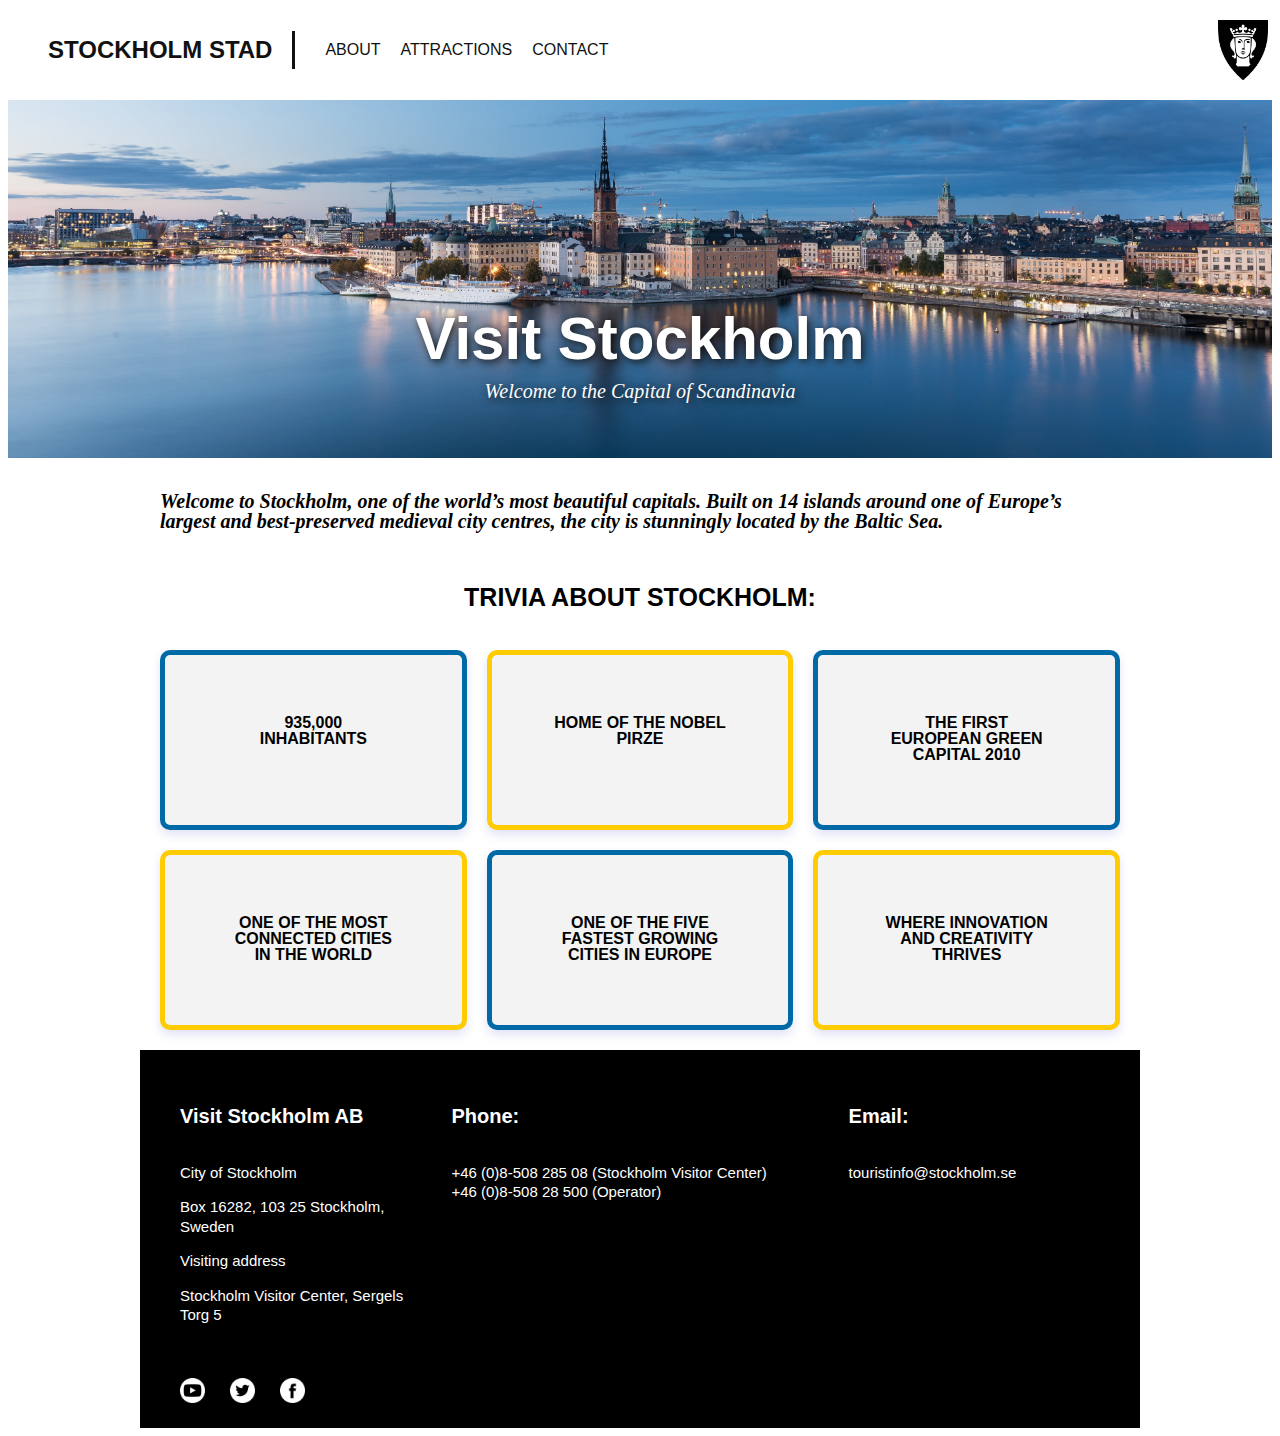
<file: index.html>
<!DOCTYPE html>
<html>
  <head>
    <meta charset="utf-8" />
    <title>Stockholm Stad</title>
    <meta name="viewport" content="width=device-width, initial=scale=1.0" />
    <link rel="stylesheet" href="style.css" />
  </head>

  <body>
    <header>
      <a href="index.html" class="header-brand">Stockholm Stad</a>
      <nav>
        <ul>
          <li><a href="index.html">About</a></li>
          <li><a href="attractions.html">Attractions</a></li>
          <li><a href="#contact">Contact</a></li>
        </ul>
      </nav>
      <img
        src="img/stockholmstadlogo.jpg"
        class="stockholmlogo"
        alt="stockholmstadlogo"
      />
    </header>
    <main>
      <section class="index-banner">
        <div class="vertical-center">
          <h2>
            Visit Stockholm
          </h2>
          <h1>
            Welcome to the Capital of Scandinavia
          </h1>
        </div>
      </section>
      <div class="wrapper">
        <h1 class="main-sentence">
          Welcome to Stockholm, one of the world’s most beautiful capitals.
          Built on 14 islands around one of Europe’s largest and best-preserved
          medieval city centres, the city is stunningly located by the Baltic
          Sea.
        </h1>
        <h2 class="stockholm-trivia">Trivia About Stockholm:</h2>
        <div class="grid-container">
          <div class="col" style="border-color: #006aa7 ">
            935,000 <br> 
            Inhabitants
          </div>
          <div class="col" style="border-color: #fecc00">
            Home of the Nobel Pirze
          </div>
          <div class="col" style="border-color: #006aa7">
            The first European Green Capital 2010
          </div>
          <div class="col" style="border-color: #fecc00">
            One of the most connected cities in the world
          </div>
          <div class="col" style="border-color: #006aa7">
            One of the five fastest growing cities in Europe
          </div>
          <div class="col" style="border-color: #fecc00">
            Where innovation and creativity thrives
          </div>
        </div>
    </main>
    <div class="wrapper">
      <footer>
          <a name=contact></a>
        <section class="footer-section" >
        
          <div class="footer-section1">
            <h5>Visit Stockholm AB</h5>
            <p>City of Stockholm</p>
            <P>Box 16282, 103 25 Stockholm, Sweden</P>
            <p>Visiting address</p>
            <p>Stockholm Visitor Center, Sergels Torg 5</p>
           </div>
           <div class="phone">
            <h5 class="phone-number">Phone:</h5>
            <p>+46 (0)8-508 285 08 (Stockholm Visitor Center) <br> +46 (0)8-508 28 500 (Operator)</p>
           </div>
           <div class="email">
              <h5 class="email">Email:</h5>
              <p>touristinfo@stockholm.se</p>
           </div>
      
      </section>
      <div class="footer-sm">
          <a href="#">
            <img src="img/youtube-symbol.png" alt="youtube icon" />
          </a>
          <a href="#">
            <img src="img/twitter-logo-button.png" alt="twitter icon" />
          </a>
          <a href="#">
            <img src="img/facebook-logo-button.png" alt="facebook icon" />
          </a>
        </div>
      </footer>
    </div>
  </body>
</html>
</file>
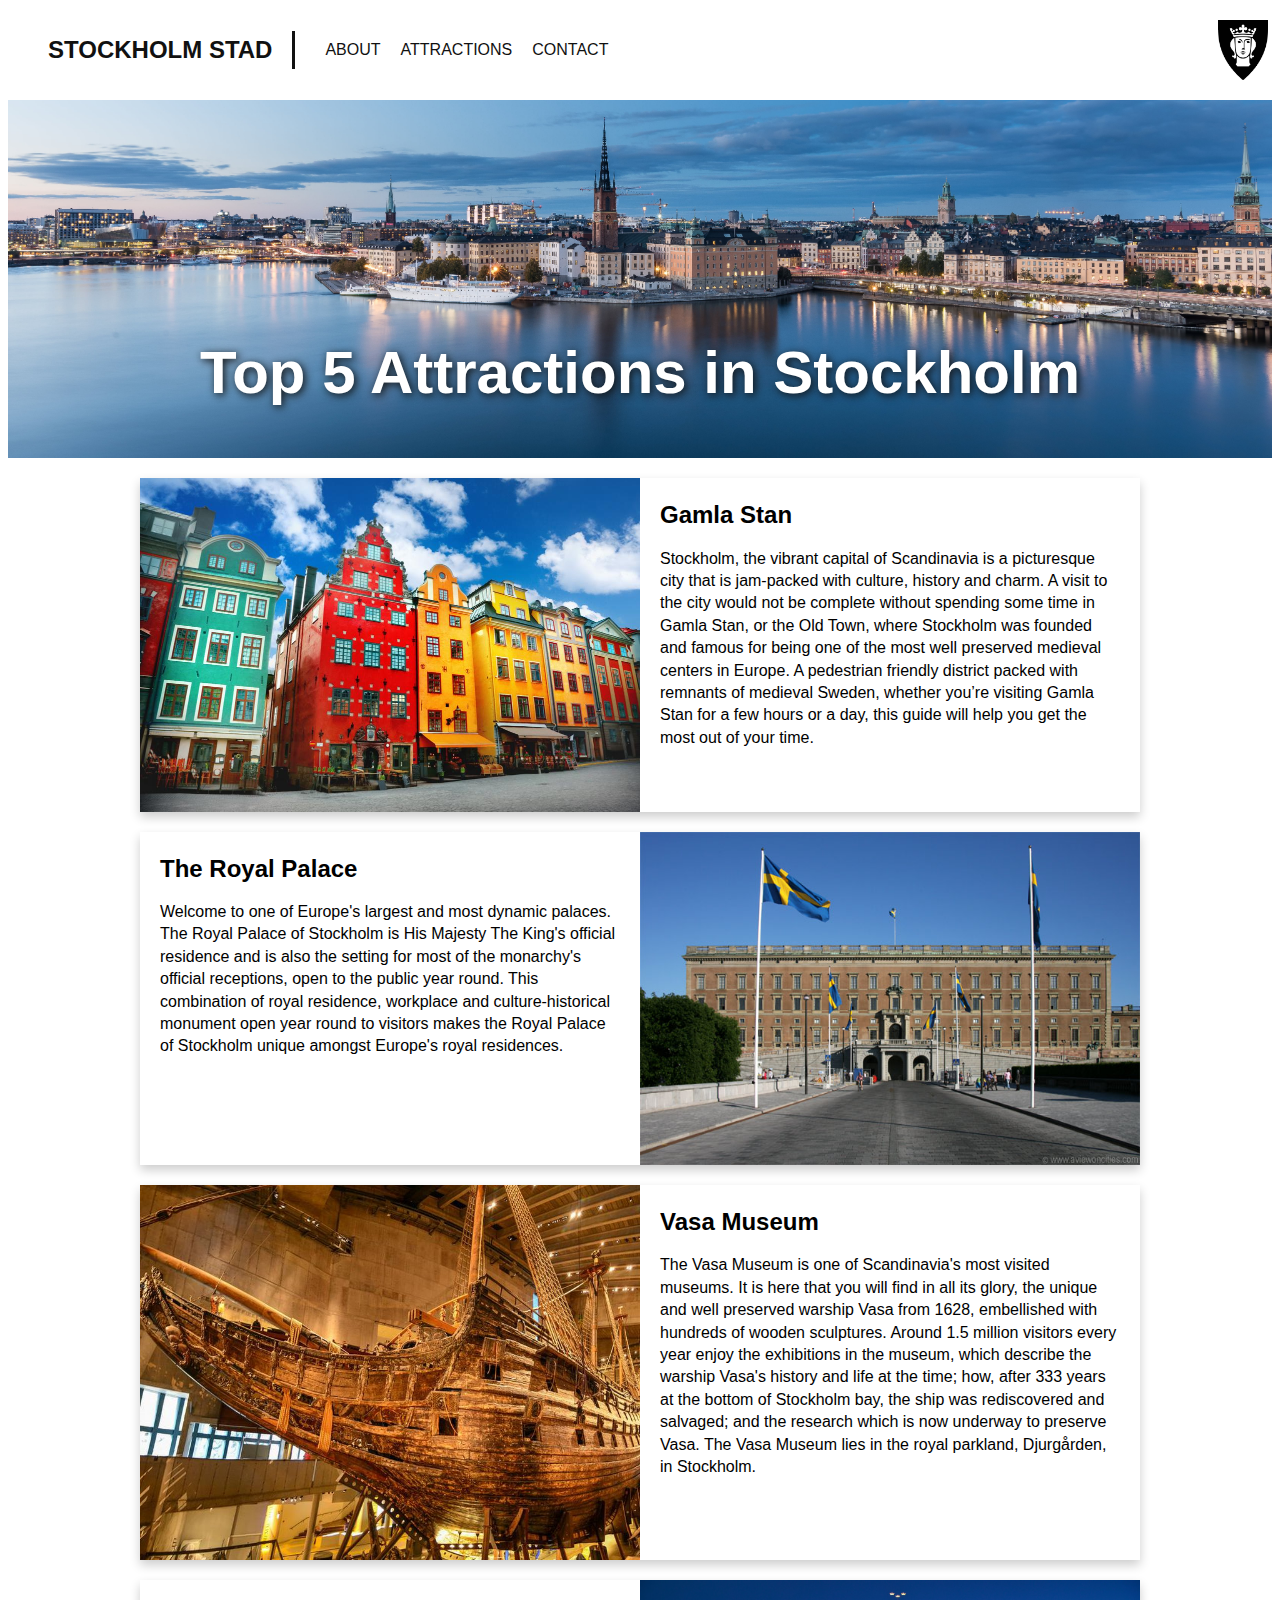
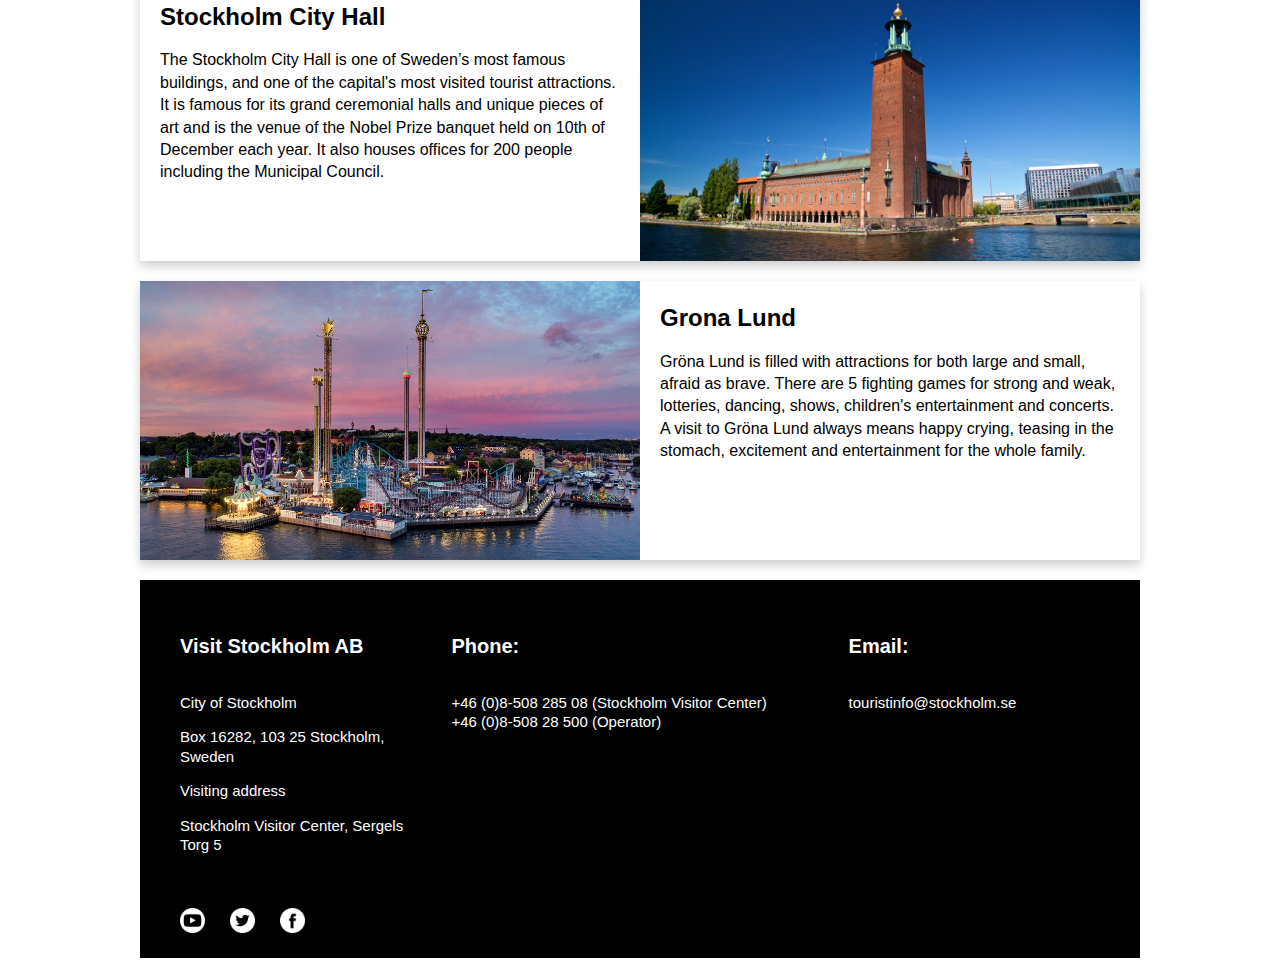
<file: attractions.html>
<!DOCTYPE html>
<html>
  <head>
    <meta charset="utf-8" />
    <title>Stockholm Stad</title>
    <meta name="viewport" content="width=device-width, initial=scale=1.0" />
    <link rel="stylesheet" href="style.css" />
  </head>

  <body>
    <header>
      <a href="index.html" class="header-brand">Stockholm Stad</a>
      <nav>
        <ul>
          <li><a href="index.html">About</a></li>
          <li><a href="attractions.html">Attractions</a></li>
          <li><a href="#contact">Contact</a></li>
        </ul>
      </nav>
      <img
        src="img/stockholmstadlogo.jpg"
        class="stockholmlogo"
        alt="stockholmstadlogo"
      />
    </header>
    <main>
      <section class="index-banner">
        <div class="vertical-center">
          <h2>
            Top 5 Attractions in Stockholm
          </h2>
        </div>
      </section>
      <div class="wrapper">
        <div class="attraction">
          <img src="/img/gamla-stan.jpg" class="attraction-image" alt="#" />
          <div class="attraction-description">
            <h2>Gamla Stan</h2>
            <p>
              Stockholm, the vibrant capital of Scandinavia is a picturesque
              city that is jam-packed with culture, history and charm. A visit
              to the city would not be complete without spending some time in
              Gamla Stan, or the Old Town, where Stockholm was founded and
              famous for being one of the most well preserved medieval centers
              in Europe. A pedestrian friendly district packed with remnants of
              medieval Sweden, whether you’re visiting Gamla Stan for a few
              hours or a day, this guide will help you get the most out of your
              time.
            </p>
          </div>
        </div>
        <div class="attraction">
          <div class="attraction-description">
            <h2>The Royal Palace</h2>
            <p>
              Welcome to one of Europe's largest and most dynamic palaces. The
              Royal Palace of Stockholm is His Majesty The King's official
              residence and is also the setting for most of the monarchy's
              official receptions, open to the public year round. This
              combination of royal residence, workplace and culture-historical
              monument open year round to visitors makes the Royal Palace of
              Stockholm unique amongst Europe's royal residences.
            </p>
          </div>
          <img src="/img/theroyalpalace.jpg" class="attraction-image" alt="#" />
        </div>
        <div class="attraction">
          <img src="/img/vasamuseum.jpg" class="attraction-image" alt="#" />
          <div class="attraction-description">
            <h2>Vasa Museum</h2>
            <p>
              The Vasa Museum is one of Scandinavia's most visited museums. It
              is here that you will find in all its glory, the unique and well
              preserved warship Vasa from 1628, embellished with hundreds of
              wooden sculptures. Around 1.5 million visitors every year enjoy
              the exhibitions in the museum, which describe the warship Vasa's
              history and life at the time; how, after 333 years at the bottom
              of Stockholm bay, the ship was rediscovered and salvaged; and the
              research which is now underway to preserve Vasa. The Vasa Museum
              lies in the royal parkland, Djurgården, in Stockholm.
            </p>
          </div>
        </div>
        <div class="attraction">
          <div class="attraction-description">
            <h2>Stockholm City Hall</h2>
            <p>
              The Stockholm City Hall is one of Sweden’s most famous buildings,
              and one of the capital's most visited tourist attractions. It is
              famous for its grand ceremonial halls and unique pieces of art and
              is the venue of the Nobel Prize banquet held on 10th of December
              each year. It also houses offices for 200 people including the
              Municipal Council.
            </p>
          </div>
          <img
            src="/img/stockholmcityhall.jpg"
            class="attraction-image"
            alt="#"
          />
        </div>
        <div class="attraction">
          <img
            src="/img/view-night-grona-lund.jpg"
            class="attraction-image"
            alt="#"
          />
          <div class="attraction-description">
            <h2>Grona Lund</h2>
            <p>
              Gröna Lund is filled with attractions for both large and small,
              afraid as brave. There are 5 fighting games for strong and weak,
              lotteries, dancing, shows, children's entertainment and concerts.
              A visit to Gröna Lund always means happy crying, teasing in the
              stomach, excitement and entertainment for the whole family.
            </p>
          </div>
        </div>
        <div cla
      </div>
    </main>
    <div class="wrapper">
      <footer>
        <a name="contact"></a>
        <section class="footer-section">
          <div class="footer-section1">
            <h5>Visit Stockholm AB</h5>
            <p>City of Stockholm</p>
            <P>Box 16282, 103 25 Stockholm, Sweden</P>
            <p>Visiting address</p>
            <p>Stockholm Visitor Center, Sergels Torg 5</p>
          </div>
          <div class="phone">
            <h5 class="phone-number">Phone:</h5>
            <p>
              +46 (0)8-508 285 08 (Stockholm Visitor Center) <br />
              +46 (0)8-508 28 500 (Operator)
            </p>
          </div>
          <div class="email">
            <h5 class="email">Email:</h5>
            <p>touristinfo@stockholm.se</p>
          </div>
        </section>
        <div class="footer-sm">
          <a href="#">
            <img src="img/youtube-symbol.png" alt="youtube icon" />
          </a>
          <a href="#">
            <img src="img/twitter-logo-button.png" alt="twitter icon" />
          </a>
          <a href="#">
            <img src="img/facebook-logo-button.png" alt="facebook icon" />
          </a>
        </div>
      </footer>
    </div>
  </body>
</html>
</file>
<file: style.css>
body {
  line-height: 1;
}

h2 {
  margin: 0;
}

header {
  background-color: #fff;
  width: 100%;
  height: 100px;
  position: fixed;
  top: 0;
  margin: 0;
}

header .header-brand {
  font-family: Arial, Helvetica, sans-serif;
  font-size: 24px;
  font-weight: 900;
  color: #111;
  text-transform: uppercase;
  display: block;
  margin: 0 auto;
  text-align: center;
  padding: 20px 0;
}

.stockholmlogo {
  display: none;
}

header nav ul {
  display: flex;
  justify-content: center;
  align-items: center;
  margin: auto;
  padding-left: 0;
  /* width: fit-content; */
}

header nav ul li {
  display: inline-block;
  padding: 0 10px;
}

header nav ul li a {
  font-family: Arial, Helvetica, sans-serif;
  font-size: 16px;
  color: #111;
  text-transform: uppercase;
}

@media only screen and (min-width: 1000px) {
  header .header-brand {
    margin: 31px 0;
    text-align: left;
    line-height: 38px;
    padding: 0px 20px 0px 40px;
    border-right: 3px solid #111;
    float: left;
  }

  header nav ul {
    margin: 20px 0px 0px 20px;
    float: left;
  }

  header nav ul li a {
    line-height: 60px;
  }

  header .header-cases {
    display: block;
    font-family: Arial, Helvetica, sans-serif;
    font-size: 16px;
    color: #111;
    text-transform: uppercase;
    line-height: 38px;
    border: 1px solid #111;
    float: right;
    margin-right: 40px;
    margin-top: 30px;
    padding: 0 20px;
  }

  .stockholmlogo {
    display: block;
    width: 50px;
    margin-top: 20px;
    margin-right: 20px;
    float: right;
  }
}
/*footer contact*/
footer {
  width: calc(100% - 80px);
  height: 50%;
  padding: 20px 40px;
  background-color: black;
  overflow: hidden;
  color: white;
  line-height: 1.3;
  font-family: Arial, Helvetica, sans-serif;
}

.footer-sm {
  display: grid;
  grid-template-columns: 1fr 1fr 1fr;
  width: 150px;
}

.footer-sm img {
  width: 50%;
  margin-top: 30px;
}

.footer-section {
  display: grid;
  grid-template-columns: 1fr;
  margin-bottom: 8px;
}

.footer-section p {
  font-size: 15px;
}

.footer-section h5 {
  font-size: 30px;
}

/* header*/

* {
  text-decoration: none;
}
/*index*/

.index-banner {
  width: 100%;
  height: calc(100vh - 100px);
  background-image: url(img/StockholmStad.jpg);
  background-repeat: no-repeat;
  background-position: center;
  background-size: cover;
  display: table;
}

.vertical-center {
  display: table-cell;
  vertical-align: bottom;
  padding-bottom: 50px;
}

.index-banner h2 {
  font-family: Arial, Helvetica, sans-serif;
  font-size: 40px;
  font-weight: 900;
  line-height: 70px;
  color: #fff;
  text-align: center;
  text-shadow: 2px 2px 8px #111;
}

.index-banner h1 {
  font-family: Cambria, Cochin, Georgia, Times, "Times New Roman", serif;
  font-size: 20px;
  font-weight: 100;
  font-style: italic;
  line-height: 34px;
  color: #fff;
  text-align: center;
  text-shadow: 2px 2px 8px #111;
}

.main-sentence {
  font-family: Cambria, Cochin, Georgia, Times, "Times New Roman", serif;
  font-size: 20px;
  font-style: italic;
  padding: 20px 20px;
}

.index-links div {
  margin: 16px 16px 0;
  width: calc(100% - 32px);
  height: 100px;
  background-color: #f2f2f2;
}

.index-links div h3 {
  font-family: Arial, Helvetica, sans-serif;
  font-size: 28px;
  font-weight: 600;
  line-height: 100px;
  color: #111;
  text-align: center;
  text-transform: uppercase;
}
.flex-grid-thirds {
  display: block;
}

.stockholm-trivia {
  font-family: Arial, Helvetica, sans-serif;
  font-size: 25px;
  text-align: center;
  font-weight: 600;
  padding-bottom: 20px;
  padding-top: 20px;
  text-transform: uppercase;
}

.grid-container {
  display: grid;
  grid-template-columns: 1fr;
  grid-template-rows: 1fr 1fr;
  column-gap: 20px;
  row-gap: 20px;
  padding: 20px;
}

.col {
  background: #f3f3f3;
  border-style: solid;
  border-width: 5px;
  padding: 60px;
  border-radius: 10px;
  vertical-align: auto;
  font-family: Arial, Helvetica, sans-serif;
  text-align: center;
  text-transform: uppercase;
  height: 30px;
  font-weight: 900;
  box-shadow: 0px 5px 10px rgba(55, 64, 192, 0.15);
}

.col:hover {
  box-shadow: 0px 5px 10px rgba(55, 64, 192, 0.35);
}

.attraction-image {
  width: 100%;
}

.attraction {
  display: grid;
  grid-template-columns: 1fr;
  margin: 20px 0;

  box-shadow: 0 5px 10px rgba(0, 0, 0, 0.2);
}

.attraction-description {
  line-height: 1.4;
  padding: 20px 20px;
  font-family: Arial, Helvetica, sans-serif;
}

@media only screen and (min-width: 1000px) {
  .wrapper {
    width: 1000px;
    margin: 0 auto;
  }

  .index-banner {
    height: 450px;
  }

  .index-banner h1 {
    width: 560px;
    margin: 0 auto;
  }

  .index-banner h2 {
    font-family: Arial, Helvetica, sans-serif;
    font-size: 60px;
    font-weight: 900;
    line-height: 70px;
    color: #fff;
    text-align: center;
    text-shadow: 2px 2px 8px #111;
  }

  .index-banner h1 {
    font-family: Cambria, Cochin, Georgia, Times, "Times New Roman", serif;
    font-size: 20px;
    font-weight: 100;
    font-style: italic;
    line-height: 34px;
    color: #fff;
    text-align: center;
    text-shadow: 2px 2px 8px #111;
  }

  .grid-container {
    display: grid;
    grid-template-columns: 1fr 1fr 1fr;
    grid-template-rows: 1fr 1fr;
    column-gap: 20px;
    row-gap: 20px;
  }

  .col {
    background: #f3f3f3;
    border-style: solid;
    border-width: 5px;
    padding: 60px;
    border-radius: 10px;
    vertical-align: auto;
    font-family: "Franklin Gothic Medium", "Arial Narrow", Arial, sans-serif;
    text-align: center;
    text-transform: uppercase;
    height: 50px;
    box-shadow: 0px 5px 10px rgba(55, 64, 192, 0.15);
  }

  .col:hover {
    box-shadow: 0px 5px 10px rgba(0, 0, 0, 0.3);
  }

  /*footer*/

  footer {
    width: calc(100% - 80px);
    height: 50%;
    padding: 20px 40px;
    background-color: black;
    overflow: hidden;
    color: white;
    line-height: 1.3;
  }

  .footer-sm {
    display: grid;
    grid-template-columns: 1fr 1fr 1fr;
    width: 150px;
  }

  .footer-sm img {
    width: 50%;
    margin-top: 30px;
  }

  .footer-section {
    display: grid;
    grid-template-columns: 1fr 1.5fr 1fr;
    grid-column-gap: 20px;
  }

  .footer-section p {
    font-size: 15px;
  }
  .footer-section h5 {
    font-size: 20px;
  }

  .attraction-image {
    width: 100%;
  }

  .attraction {
    display: grid;
    grid-template-columns: 1fr 1fr;
    margin: 20px 0;
    box-shadow: 0 5px 10px rgba(0, 0, 0, 0.2);
  }

  .attraction-description {
    line-height: 1.4;
    padding: 20px 20px;
    font-family: Arial, Helvetica, sans-serif;
  }

  @media only screen and (min-width: 1000px) {
    .footer-links-cases {
      display: block;
    }

    footer ul {
      padding-right: 30px;
    }

    footer ul li p {
      font-family: Arial, Helvetica, sans-serif;
      font-size: 24px;
      color: #fff;
      line-height: 30px;
    }
  }
}
</file>
